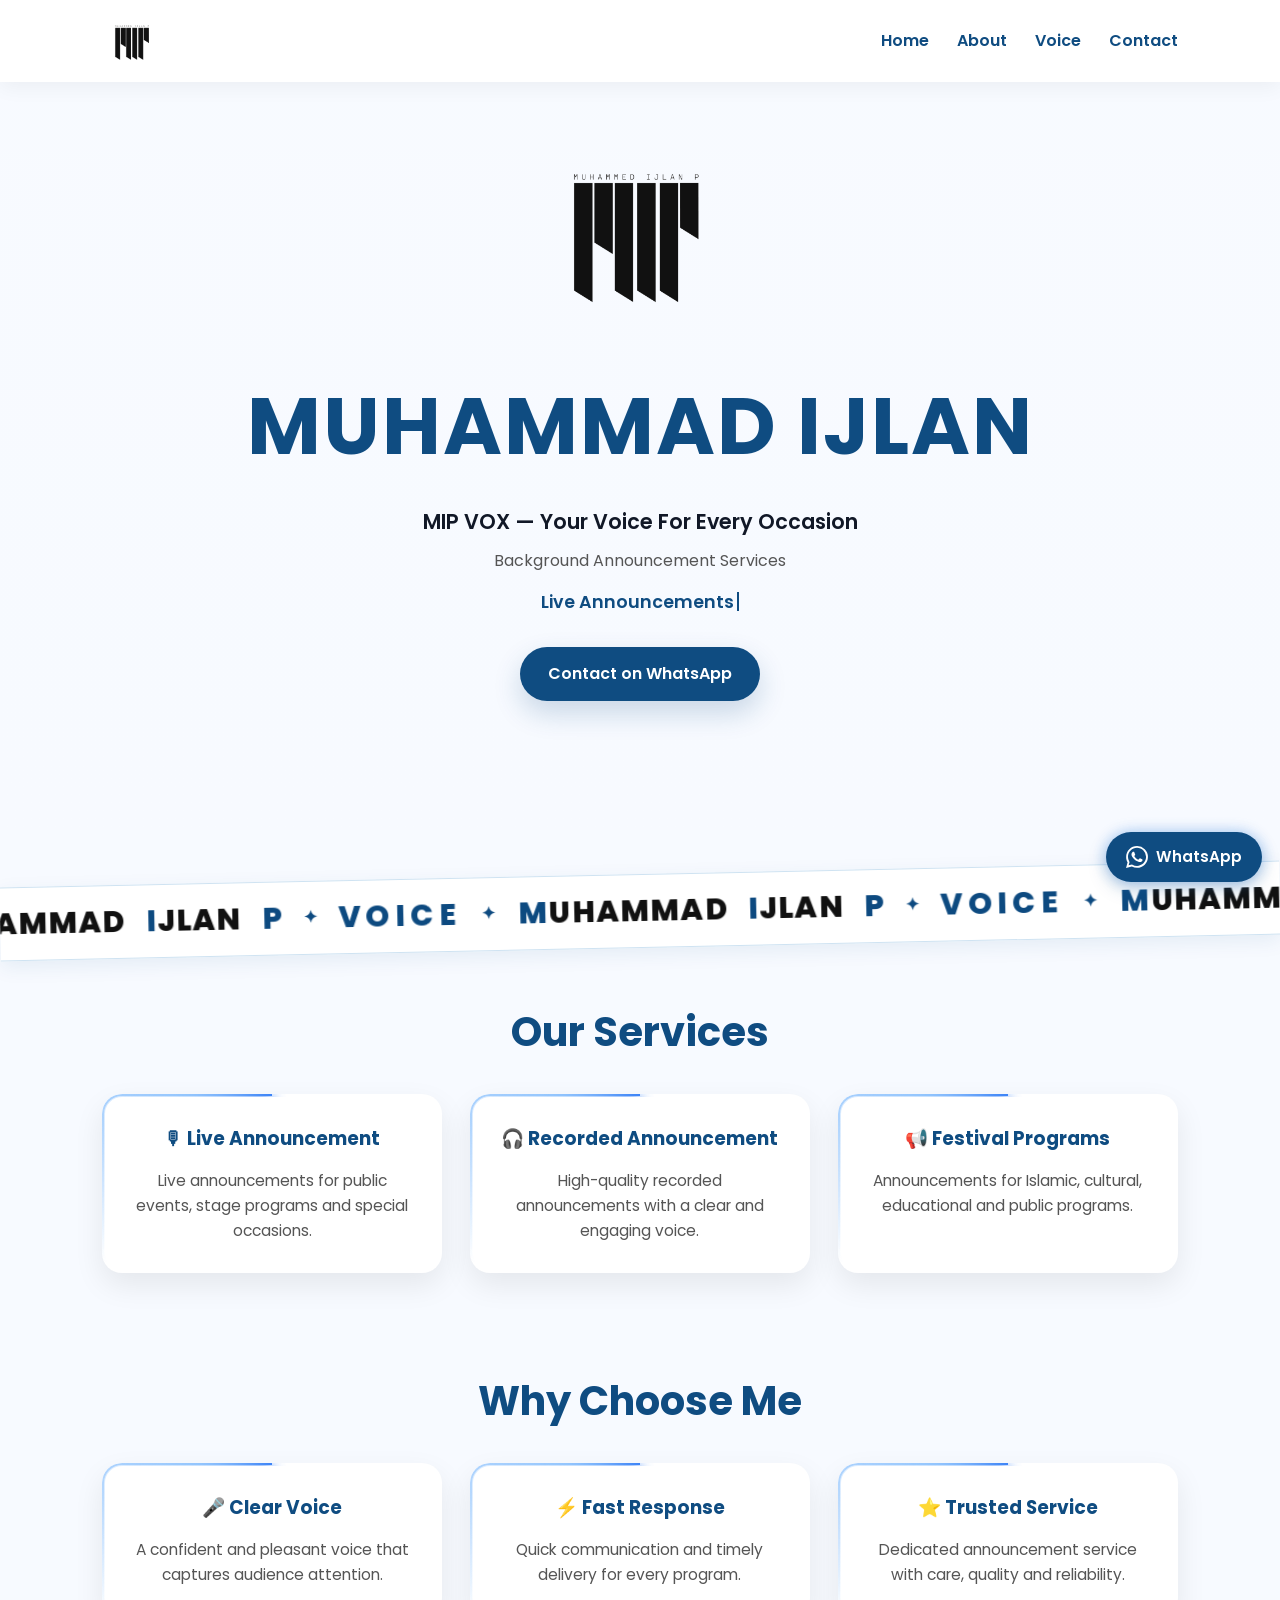
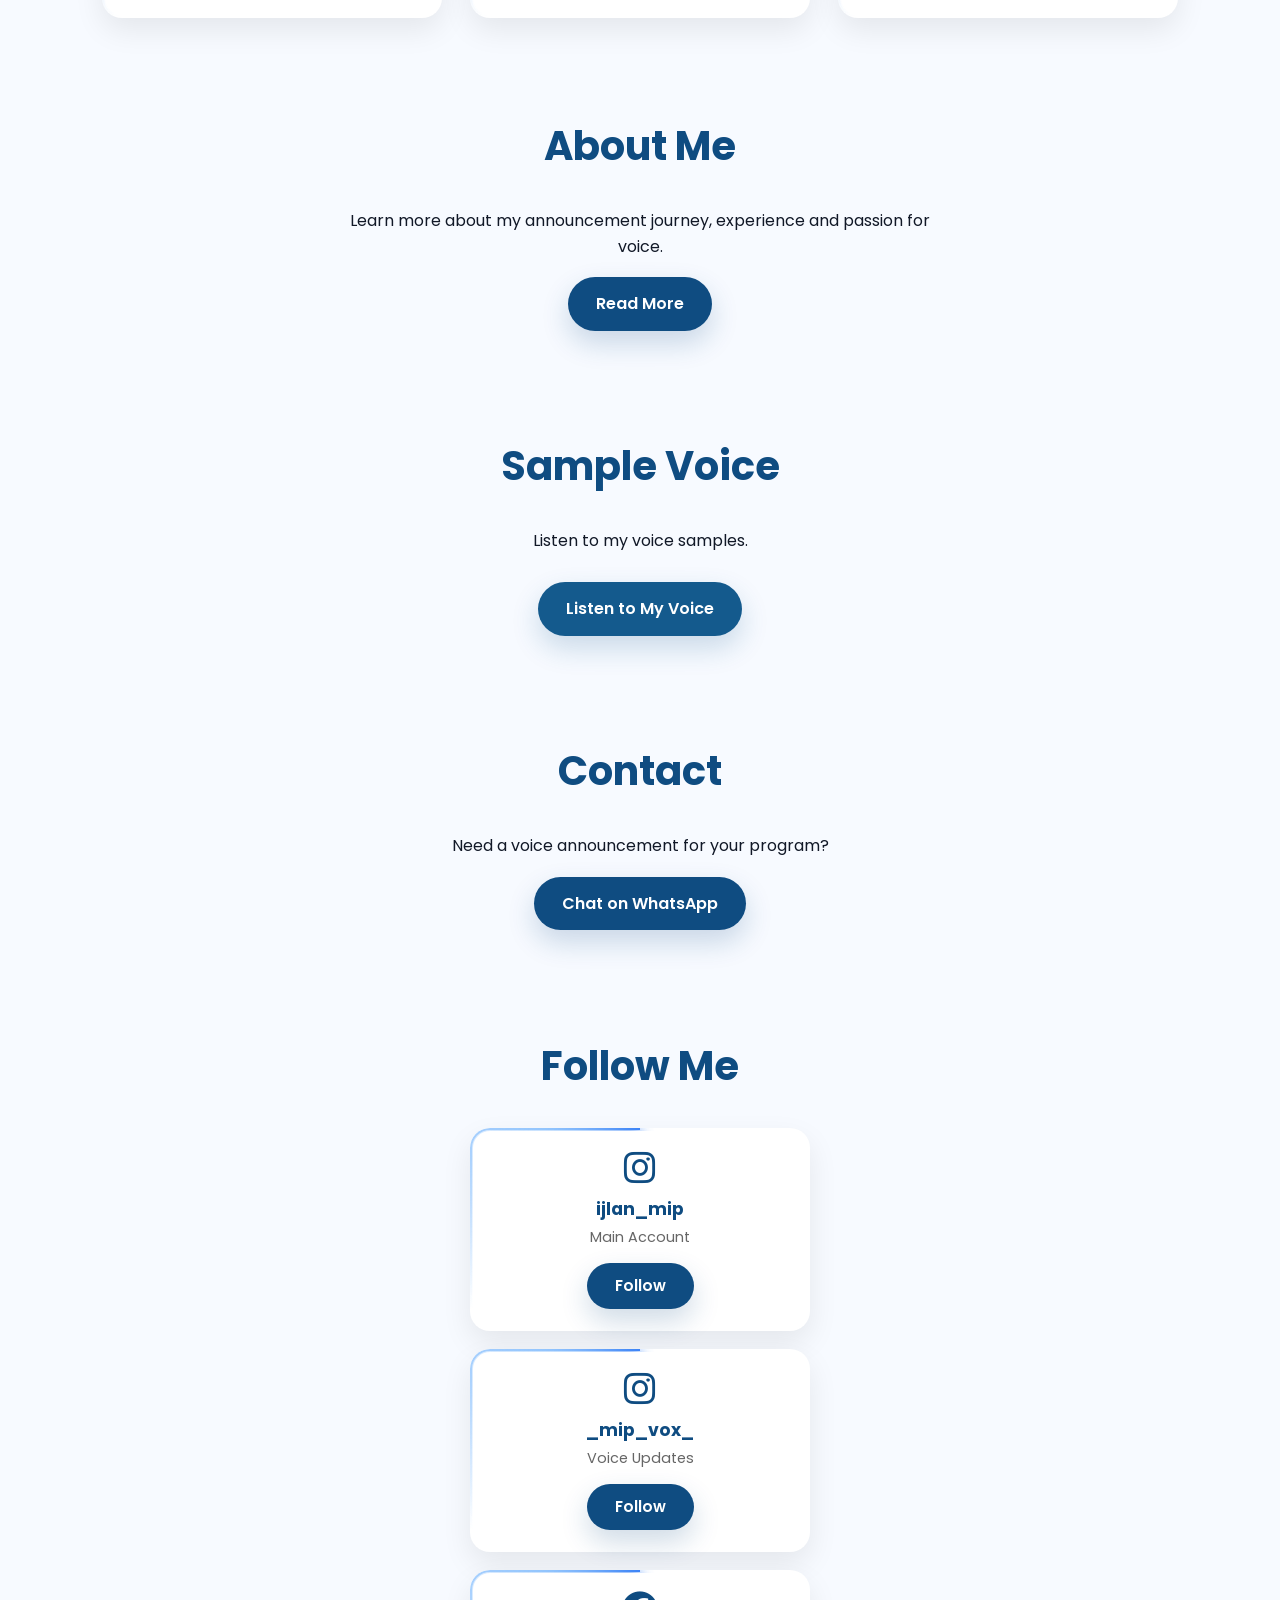
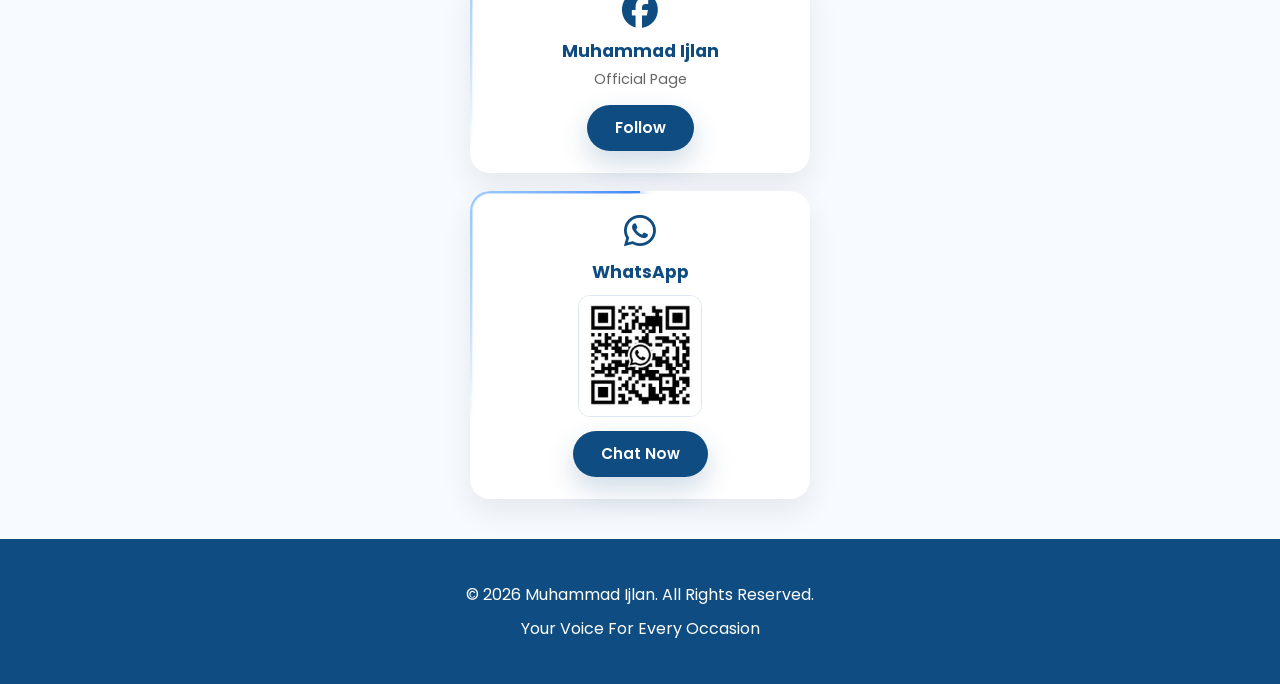
<file: index.html>
<!DOCTYPE html>
<html lang="en">

<head>

    <meta charset="UTF-8">
    <meta name="viewport" content="width=device-width, initial-scale=1.0">

    <title>MIP VOX | Voice Announcement Services by Muhammad Ijlan</title>

    <meta name="description"
    content="MIP VOX by Muhammad Ijlan offers professional live, recorded and festival voice announcement services for events, programs and special occasions.">
<meta name="robots" content="index, follow">

<link rel="canonical" href="https://mip-vox.netlify.app/">

    <meta name="keywords"
        content="Muhammad Ijlan, Voice Announcement, Live Announcement, Festival Announcement">

    <meta name="author" content="Muhammad Ijlan">
<meta name="application-name" content="MIP VOX">

    <!-- Open Graph -->

    <meta property="og:title" content="Muhammad Ijlan | Voice Announcement">

    <meta property="og:description"
        content="Background Announcement Services">

    <meta property="og:image" content="assets/logo.png">

    <meta property="og:type" content="website">

    <!-- Theme -->

    <meta name="theme-color" content="#0F4C81">

    <!-- CSS -->

    <link rel="stylesheet" href="style.css">

    <!-- Manifest -->

    <link rel="manifest" href="manifest.json">
    <link rel="apple-touch-icon" href="assets/logo-192.png">

    <!-- Favicon -->

    <link rel="icon" type="image/png" href="assets/logo.png">

    <!-- Google Fonts -->

    <link rel="preconnect" href="https://fonts.googleapis.com">

    <link rel="preconnect" href="https://fonts.gstatic.com" crossorigin>

    <link href="https://fonts.googleapis.com/css2?family=Poppins:wght@300;400;500;600;700&display=swap"
        rel="stylesheet">

    <!-- Font Awesome -->

    <link rel="stylesheet"
        href="https://cdnjs.cloudflare.com/ajax/libs/font-awesome/6.7.2/css/all.min.css">

    <!-- Google Analytics -->

    <script async
        src="https://www.googletagmanager.com/gtag/js?id=G-ZD4SECHHGR"></script>

    <script>
        window.dataLayer = window.dataLayer || [];
        function gtag() {
            dataLayer.push(arguments);
        }
        gtag('js', new Date());
        gtag('config', 'G-ZD4SECHHGR');
    </script>

</head>

<body>

    <div id="progress" aria-hidden="true"></div>

    <!-- PRELOADER -->

    <div id="preloader">
        <img src="assets/logo.png" alt="Muhammad Ijlan Logo">
    </div>

    <!-- INSTALL BUTTON -->

    <button id="installBtn" style="display:none;">
        📲 Install App
    </button>

    <!-- NAVBAR -->

    <nav class="navbar">

    <div class="logo">
        <a href="index.html">
            <img src="assets/logo.png" alt="Muhammad Ijlan Logo">
        </a>
    </div>

    <div class="menu-btn" id="menuBtn">
        ☰
    </div>

    <ul class="nav-links" id="navLinks">
        <li><a href="index.html">Home</a></li>
        <li><a href="about.html">About</a></li>
        <li><a href="voice.html">Voice</a></li>
        <li><a href="#contact">Contact</a></li>
    </ul>

</nav>

    <!-- HERO -->

    <header class="hero">

        <div class="sound-wave">
  <div class="wave-track">
    <span></span><span></span><span></span><span></span><span></span>
    <span></span><span></span><span></span><span></span><span></span>
    <span></span><span></span><span></span><span></span><span></span>
    <span></span><span></span><span></span><span></span><span></span>
    <span></span><span></span><span></span><span></span><span></span>
    <span></span><span></span><span></span><span></span><span></span>
    <span></span><span></span><span></span><span></span><span></span>
    <span></span><span></span><span></span><span></span><span></span>
  </div>
</div>

        <div class="overlay"></div>

        <div class="hero-content">

            <img src="assets/logo.png"
                class="hero-logo"
                alt="Muhammad Ijlan Logo">

            <h1>MUHAMMAD IJLAN</h1>

            <p class="tagline">
    MIP VOX — Your Voice For Every Occasion
</p>

            <p class="subtitle">
                Background Announcement Services
            </p>

            <p class="typed-line" aria-label="Live Announcements, Recorded Announcements, Festival Programs"><span id="typed"></span><span class="caret"></span></p>

            <a href="https://wa.me/919061909294?text=Hello%20Muhammad%20Ijlan,%20I%20would%20like%20to%20know%20more%20about%20your%20voice%20announcement%20service."
                class="whatsapp-btn glow">
                Contact on WhatsApp
            </a>

        </div>

    </header>

<!-- MIP VOX moving identity ribbon -->
<div class="ribbon" aria-label="Muhammad Ijlan P Voice">
  <div class="ribbon-track" id="track">
    <div class="ribbon-item">
      <span class="w"><span class="a">M</span><span class="b">UHAMMAD</span></span>
      <span class="w"><span class="a">I</span><span class="b">JLAN</span></span>
      <span class="w"><span class="a">P</span></span>
      <i>✦</i><span class="w v">VOICE</span><i>✦</i>
    </div>
  </div>
</div>

<!-- =========================
     OUR SERVICES
========================= -->

<section class="services">

    <h2>Our Services</h2>

    <div class="cards">

        <div class="card reveal">

            <h3>🎙 Live Announcement</h3>

            <p>
                Live announcements for public events, stage programs and special occasions.
            </p>

        </div>

        <div class="card reveal">

            <h3>🎧 Recorded Announcement</h3>

            <p>
                High-quality recorded announcements with a clear and engaging voice.
            </p>

        </div>

        <div class="card reveal">

            <h3>📢 Festival Programs</h3>

            <p>
                Announcements for Islamic, cultural, educational and public programs.
            </p>

        </div>

    </div>

</section>

<!-- =========================
     WHY CHOOSE ME
========================= -->

<section class="why-choose">

    <h2>Why Choose Me</h2>

    <div class="cards">

        <div class="card reveal">

            <h3>🎤 Clear Voice</h3>

            <p>
                A confident and pleasant voice that captures audience attention.
            </p>

        </div>

        <div class="card reveal">

            <h3>⚡ Fast Response</h3>

            <p>
                Quick communication and timely delivery for every program.
            </p>

        </div>

        <div class="card reveal">

            <h3>⭐ Trusted Service</h3>

            <p>
                Dedicated announcement service with care, quality and reliability.
            </p>

        </div>

    </div>

</section>

<!-- =========================
     ABOUT
========================= -->

<section class="about center">

    <h2>About Me</h2>

    <p>
        Learn more about my announcement journey, experience and passion for voice.
    </p>

    <a href="about.html" class="about-btn glow">
        Read More
    </a>

</section>
<!-- =========================
     SAMPLE VOICE
========================= -->

<section class="sample-voice">

    <h2>Sample Voice</h2>

    <p>
        Listen to my voice samples.
    </p>

    <a href="voice.html" class="sample-voice-btn glow">
         Listen to My Voice
    </a>

</section>

<!-- =========================
     CONTACT
========================= -->

<section class="contact" id="contact">

    <h2>Contact</h2>

    <p>
        Need a voice announcement for your program?
    </p>

    <a href="https://wa.me/919061909294?text=Hello%20Muhammad%20Ijlan,%20I%20would%20like%20to%20know%20more%20about%20your%20voice%20announcement%20service."
        class="whatsapp-btn glow">

        Chat on WhatsApp

    </a>

</section>
<!-- =========================
     FOLLOW ME
========================= -->

<section class="social">

    <h2>Follow Me</h2>

    <div class="social-grid">

        <!-- Instagram -->

        <div class="social-card reveal">

            <i class="fab fa-instagram social-icon"></i>

            <h3>ijlan_mip</h3>

            <p>Main Account</p>

            <a href="https://www.instagram.com/ijlan_mip?igsh=MTd6b3BtejBxNWo3dQ=="
                target="_blank"
                class="social-btn glow">

                Follow

            </a>

        </div>

        <!-- Voice Instagram -->

        <div class="social-card reveal">

            <i class="fab fa-instagram social-icon"></i>

            <h3>_mip_vox_</h3>

            <p>Voice Updates</p>

            <a href="https://www.instagram.com/_mip_vox_?igsh=MWlkc2pxcWkyY2Zhcw=="
                target="_blank"
                class="social-btn glow">

                Follow

            </a>

        </div>

        <!-- Facebook -->

        <div class="social-card reveal">

            <i class="fab fa-facebook social-icon"></i>

            <h3>Muhammad Ijlan</h3>

            <p>Official Page</p>

            <a href="https://www.facebook.com/share/1GCZqGBgD7/"
                target="_blank"
                class="social-btn glow">

                Follow

            </a>

        </div>

        <!-- WhatsApp -->

        <div class="social-card reveal">

            <i class="fab fa-whatsapp social-icon"></i>

            <h3>WhatsApp</h3>

            <img src="assets/whatsapp-qr.png"
                alt="WhatsApp QR"
                class="qr-image">

            <a href="https://wa.me/917907815894"
                target="_blank"
                class="social-btn glow">

                Chat Now

            </a>

        </div>

    </div>

</section>

<!-- =========================
     FOOTER
========================= -->

<footer class="footer">

    <p>
        © 2026 Muhammad Ijlan. All Rights Reserved.
    </p>

    <p>
        Your Voice For Every Occasion
    </p>

</footer>

<a class="wa-float" href="https://wa.me/919061909294?text=Hello%20Muhammad%20Ijlan,%20I%20would%20like%20to%20know%20more%20about%20your%20voice%20announcement%20service." target="_blank" rel="noopener" aria-label="Chat on WhatsApp"><svg viewBox="0 0 24 24" width="22" height="22" fill="currentColor" aria-hidden="true"><path d="M17.472 14.382c-.297-.149-1.758-.867-2.03-.967-.273-.099-.471-.148-.67.15-.197.297-.767.966-.94 1.164-.173.199-.347.223-.644.075-.3-.15-1.263-.465-2.403-1.485-.888-.795-1.484-1.77-1.66-2.07-.174-.3-.019-.465.13-.615.136-.135.301-.345.451-.52.146-.181.194-.301.297-.496.1-.21.049-.375-.025-.524-.075-.15-.672-1.62-.922-2.206-.24-.584-.487-.51-.672-.51-.172-.015-.371-.015-.571-.015-.2 0-.523.074-.797.359-.273.3-1.045 1.02-1.045 2.475s1.07 2.865 1.219 3.075c.149.18 2.095 3.195 5.076 4.483.709.3 1.263.489 1.694.626.712.226 1.36.194 1.872.118.571-.085 1.758-.719 2.006-1.413.248-.694.248-1.289.173-1.413-.074-.124-.272-.198-.57-.347m-5.421 7.403h-.004a9.87 9.87 0 01-5.031-1.378l-.361-.214-3.741.982.998-3.648-.235-.374a9.86 9.86 0 01-1.51-5.26c.001-5.45 4.436-9.884 9.888-9.884 2.64 0 5.122 1.03 6.988 2.898a9.825 9.825 0 012.893 6.994c-.003 5.45-4.437 9.884-9.885 9.884m8.413-18.297A11.815 11.815 0 0012.05 0C5.495 0 .16 5.335.157 11.892c0 2.096.547 4.142 1.588 5.945L.057 24l6.305-1.654a11.882 11.882 0 005.683 1.448h.005c6.554 0 11.89-5.335 11.893-11.893a11.821 11.821 0 00-3.48-8.413Z"/></svg><span>WhatsApp</span></a>
<script src="script.js"></script>

</body>

</html>
</file>
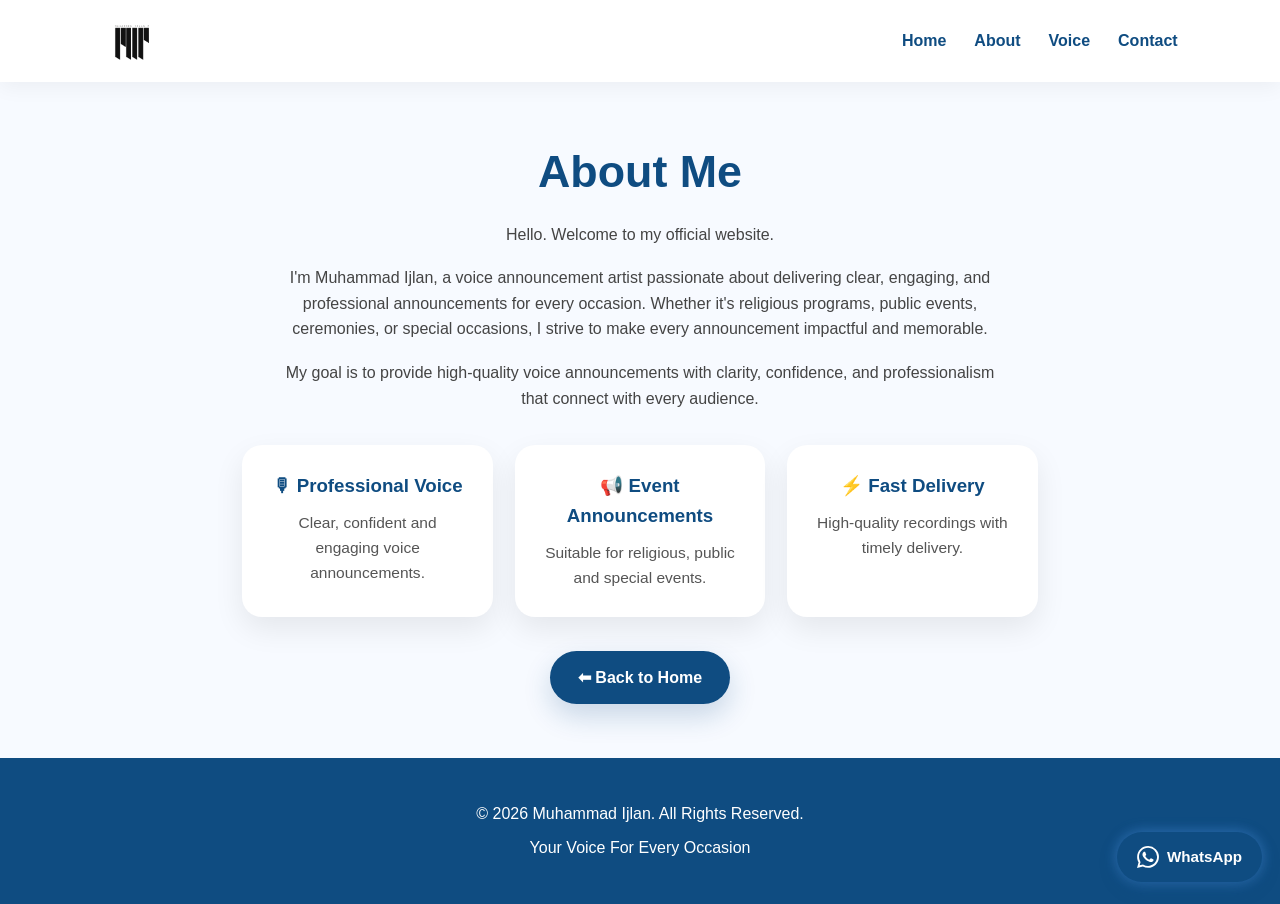
<file: about.html>
<!DOCTYPE html>
<html lang="en">
<head>
<meta charset="UTF-8">
<meta name="viewport" content="width=device-width, initial-scale=1.0">
<title>About | Muhammad Ijlan</title>

<link rel="stylesheet" href="style.css">
<link rel="manifest" href="manifest.json">
<meta name="theme-color" content="#0F4C81">
<!-- Google Analytics -->
<script async src="https://www.googletagmanager.com/gtag/js?id=G-ZD4SECHHGR"></script>
<script>
window.dataLayer = window.dataLayer || [];
function gtag(){dataLayer.push(arguments);}
gtag('js', new Date());

gtag('config', 'G-ZD4SECHHGR');
</script>
<link rel="icon" type="image/png" href="assets/logo.png">
</head>

<body class="inner">
<div id="progress" aria-hidden="true"></div>
<nav class="navbar">


<div class="logo">
  <a href="index.html">
    <img src="assets/logo.png" alt="Muhammad Ijlan Logo">
  </a>
</div>

    <div class="menu-btn" id="menuBtn">☰</div>

<ul class="nav-links" id="navLinks">
        <li><a href="index.html">Home</a></li>
        <li><a href="about.html">About</a></li>
        
<li><a href="voice.html">Voice</a></li>
        <li><a href="index.html#contact">Contact</a></li>
    </ul>

</nav>
<section class="about">

<h1>About Me</h1>

<p>
Hello.
Welcome to my official website.
</p>

<p>
I'm Muhammad Ijlan, a voice announcement artist passionate about delivering clear, engaging, and professional announcements for every occasion. Whether it's religious programs, public events, ceremonies, or special occasions, I strive to make every announcement impactful and memorable.
</p>

<p>
My goal is to provide high-quality voice announcements with clarity, confidence, and professionalism that connect with every audience.
</p>
<div class="skills">

    <div class="skill-card">
        <h3>🎙 Professional Voice</h3>
        <p>Clear, confident and engaging voice announcements.</p>
    </div>

    <div class="skill-card">
        <h3>📢 Event Announcements</h3>
        <p>Suitable for religious, public and special events.</p>
    </div>

    <div class="skill-card">
        <h3>⚡ Fast Delivery</h3>
        <p>High-quality recordings with timely delivery.</p>
    </div>

</div>

<div class="back-wrap"><a href="index.html" class="about-btn">⬅ Back to Home</a></div>

</section>
<footer class="footer">
<p>© 2026 Muhammad Ijlan. All Rights Reserved.</p>
<p>Your Voice For Every Occasion</p>
</footer>
<a class="wa-float" href="https://wa.me/919061909294?text=Hello%20Muhammad%20Ijlan,%20I%20would%20like%20to%20know%20more%20about%20your%20voice%20announcement%20service." target="_blank" rel="noopener" aria-label="Chat on WhatsApp"><svg viewBox="0 0 24 24" width="22" height="22" fill="currentColor" aria-hidden="true"><path d="M17.472 14.382c-.297-.149-1.758-.867-2.03-.967-.273-.099-.471-.148-.67.15-.197.297-.767.966-.94 1.164-.173.199-.347.223-.644.075-.3-.15-1.263-.465-2.403-1.485-.888-.795-1.484-1.77-1.66-2.07-.174-.3-.019-.465.13-.615.136-.135.301-.345.451-.52.146-.181.194-.301.297-.496.1-.21.049-.375-.025-.524-.075-.15-.672-1.62-.922-2.206-.24-.584-.487-.51-.672-.51-.172-.015-.371-.015-.571-.015-.2 0-.523.074-.797.359-.273.3-1.045 1.02-1.045 2.475s1.07 2.865 1.219 3.075c.149.18 2.095 3.195 5.076 4.483.709.3 1.263.489 1.694.626.712.226 1.36.194 1.872.118.571-.085 1.758-.719 2.006-1.413.248-.694.248-1.289.173-1.413-.074-.124-.272-.198-.57-.347m-5.421 7.403h-.004a9.87 9.87 0 01-5.031-1.378l-.361-.214-3.741.982.998-3.648-.235-.374a9.86 9.86 0 01-1.51-5.26c.001-5.45 4.436-9.884 9.888-9.884 2.64 0 5.122 1.03 6.988 2.898a9.825 9.825 0 012.893 6.994c-.003 5.45-4.437 9.884-9.885 9.884m8.413-18.297A11.815 11.815 0 0012.05 0C5.495 0 .16 5.335.157 11.892c0 2.096.547 4.142 1.588 5.945L.057 24l6.305-1.654a11.882 11.882 0 005.683 1.448h.005c6.554 0 11.89-5.335 11.893-11.893a11.821 11.821 0 00-3.48-8.413Z"/></svg><span>WhatsApp</span></a>
<script src="script.js"></script>
</body>
</html>
</file>
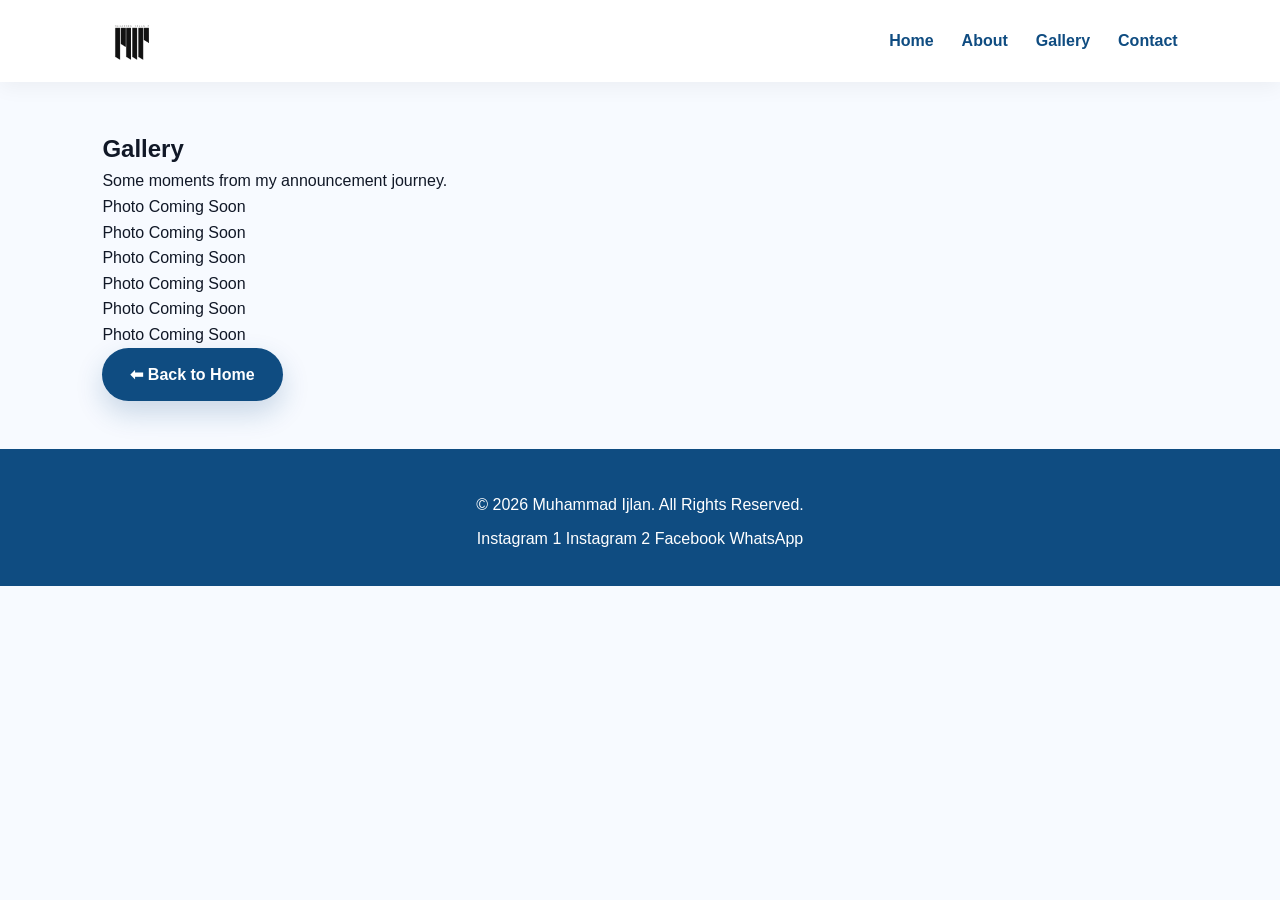
<file: gallery.html>
<!DOCTYPE html>
<html lang="en">
<head>
<meta charset="UTF-8">
<meta name="viewport" content="width=device-width, initial-scale=1.0">

<title>Gallery | Muhammad Ijlan</title>

<link rel="stylesheet" href="style.css">
<!-- Google Analytics -->
<script async src="https://www.googletagmanager.com/gtag/js?id=G-ZD4SECHHGR"></script>
<script>
window.dataLayer = window.dataLayer || [];
function gtag(){dataLayer.push(arguments);}
gtag('js', new Date());

gtag('config', 'G-ZD4SECHHGR');
</script>
<link rel="icon" type="image/png" href="assets/logo.png">
</head>

<body>

<nav class="navbar">

<div class="logo">
  <a href="index.html">
    <img src="assets/logo.png" alt="MIP Logo">
  </a>
</div>

<ul class="nav-links">
<li><a href="index.html">Home</a></li>
<li><a href="about.html">About</a></li>
<li><a href="gallery.html">Gallery</a></li>
<li><a href="index.html#contact">Contact</a></li>
</ul>

</nav>

<section class="gallery">

<h1>Gallery</h1>

<p>
Some moments from my announcement journey.
</p>

<div class="gallery-grid">

<div class="gallery-item">
Photo Coming Soon
</div>

<div class="gallery-item">
Photo Coming Soon
</div>

<div class="gallery-item">
Photo Coming Soon
</div>

<div class="gallery-item">
Photo Coming Soon
</div>

<div class="gallery-item">
Photo Coming Soon
</div>

<div class="gallery-item">
Photo Coming Soon
</div>

</div>

<a href="index.html" class="about-btn">
⬅ Back to Home
</a>

</section>
<footer class="footer">

<p>© 2026 Muhammad Ijlan. All Rights Reserved.</p>

<div class="footer-links">

<a href="https://www.instagram.com/ijlan_mip?igsh=MTd6b3BtejBxNWo3dQ==" target="_blank">Instagram 1</a>

<a href="https://www.instagram.com/ibnusideeq?igsh=MWlkc2pxcWkyY2Zhcw==" target="_blank">Instagram 2</a>

<a href="https://www.facebook.com/share/1GCZqGBgD7/" target="_blank">Facebook</a>

<a href="https://wa.me/919061909294" target="_blank">WhatsApp</a>

</div>

</footer>
</body>
</html>
</file>
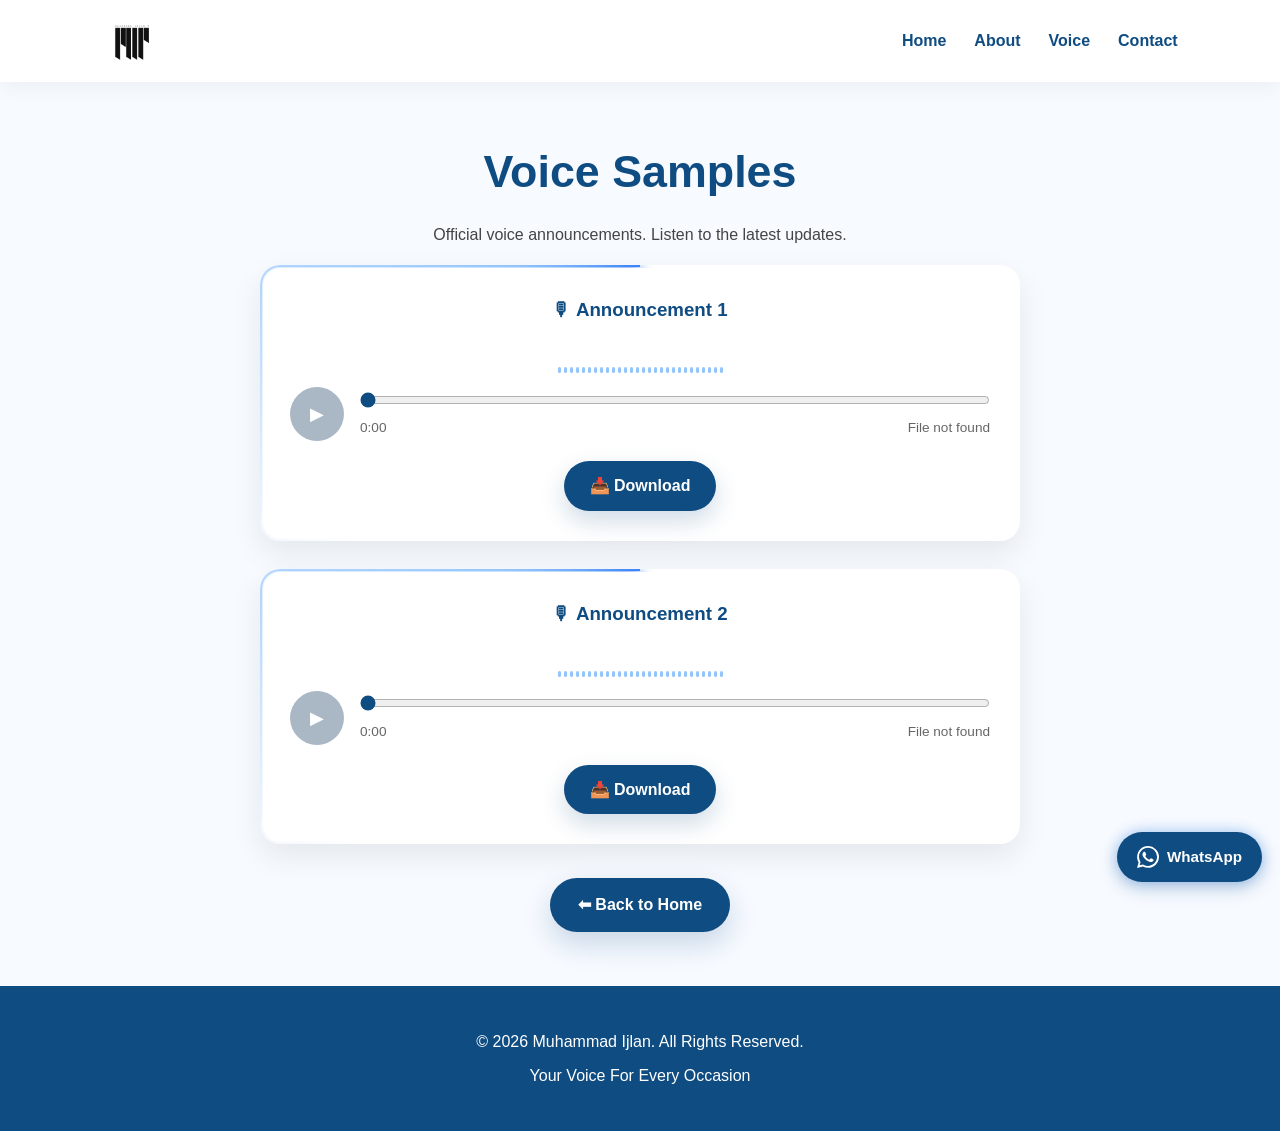
<file: voice.html>
<!DOCTYPE html>
<html lang="en">
<head>
<meta charset="UTF-8">
<meta name="viewport" content="width=device-width, initial-scale=1.0">
<title>Voice Samples | MIP VOX – Muhammad Ijlan</title>
<meta name="theme-color" content="#0F4C81">
<link rel="stylesheet" href="style.css">
<link rel="manifest" href="manifest.json">
<link rel="icon" type="image/png" href="assets/logo.png">

<!-- Google Analytics -->
<script async src="https://www.googletagmanager.com/gtag/js?id=G-ZD4SECHHGR"></script>
<script>
window.dataLayer = window.dataLayer || [];
function gtag(){dataLayer.push(arguments);}
gtag('js', new Date());
gtag('config', 'G-ZD4SECHHGR');
</script>
</head>

<body class="inner">

<div id="progress" aria-hidden="true"></div>

<nav class="navbar">
  <div class="logo">
    <a href="index.html"><img src="assets/logo.png" alt="MIP Logo"></a>
  </div>
  <div class="menu-btn" id="menuBtn">☰</div>
  <ul class="nav-links" id="navLinks">
    <li><a href="index.html">Home</a></li>
    <li><a href="about.html">About</a></li>
    <li><a href="voice.html">Voice</a></li>
    <li><a href="index.html#contact">Contact</a></li>
  </ul>
</nav>

<section class="voice-page">

  <h1>Voice Samples</h1>
  <p>Official voice announcements. Listen to the latest updates.</p>

  <!-- കാർഡുകൾ താഴത്തെ ലിസ്റ്റിൽ നിന്ന് തനിയെ ഉണ്ടാകുന്നു -->
  <div class="cards audio-cards" id="audioList"></div>

  <div class="back-wrap"><a href="index.html" class="about-btn">⬅ Back to Home</a></div>

</section>

<footer class="footer">
  <p>© 2026 Muhammad Ijlan. All Rights Reserved.</p>
  <p>Your Voice For Every Occasion</p>
</footer>

<script>
/* ==========================================================
   പുതിയ ഓഡിയോ ചേർക്കാൻ:
   1) ഫയൽ GitHub-ലെ assets ഫോൾഡറിൽ അപ്‌ലോഡ് ചെയ്യുക
   2) താഴെ ലിസ്റ്റിൽ ഒരു വരി കൂടി ചേർക്കുക (ഫയലിന്റെ പേര് കൃത്യമായിരിക്കണം)
   ഉദാ:  { title: "Announcement 3", file: "assets/background-announcement-3.m4a" },
   ========================================================== */
var ANNOUNCEMENTS = [
  { title: "Announcement 1", file: "assets/background-announcement-1.m4a" },
  { title: "Announcement 2", file: "assets/background-announcement-2.m4a" }
];

(function () {
  var list = document.getElementById('audioList');
  var players = [];
  function fmt(s) {
    if (!isFinite(s)) return '0:00';
    s = Math.floor(s);
    return Math.floor(s / 60) + ':' + String(s % 60).padStart(2, '0');
  }

  ANNOUNCEMENTS.forEach(function (item) {
    var card = document.createElement('div');
    card.className = 'card audio-card reveal';
    card.innerHTML =
      '<h3>🎙 ' + item.title + '</h3>' +
      '<div class="wave" aria-hidden="true"></div>' +
      '<div class="player">' +
        '<button class="play-btn" type="button" aria-label="Play">▶</button>' +
        '<div class="player-main">' +
          '<input class="seek" type="range" min="0" max="100" value="0" step="0.1" aria-label="Seek">' +
          '<div class="times"><span class="cur">0:00</span><span class="dur">--:--</span></div>' +
        '</div>' +
      '</div>' +
      '<a class="download-btn" href="' + item.file + '" download="' +
        item.title.replace(/\s+/g, '-') + '.' + item.file.split('.').pop() + '">📥 Download</a>';
    list.appendChild(card);

    var wave = card.querySelector('.wave');
    for (var k = 0; k < 28; k++) {            // ശബ്ദതരംഗ ബാറുകൾ (പ്ലേ ചെയ്യുമ്പോൾ മാത്രം ഉയർന്നു താഴും)
      var bar = document.createElement('span');
      bar.style.setProperty('--h', (10 + Math.round(Math.random() * 20)) + 'px');
      bar.style.animationDelay = (-Math.random()).toFixed(2) + 's';
      wave.appendChild(bar);
    }

    var audio = new Audio();
    audio.preload = 'metadata';
    audio.src = item.file;
    players.push(audio);

    var btn = card.querySelector('.play-btn'),
        seek = card.querySelector('.seek'),
        cur = card.querySelector('.cur'),
        dur = card.querySelector('.dur');

    audio.addEventListener('loadedmetadata', function () { dur.textContent = fmt(audio.duration); });
    audio.addEventListener('timeupdate', function () {
      cur.textContent = fmt(audio.currentTime);
      if (audio.duration) seek.value = (audio.currentTime / audio.duration) * 100;
    });
    audio.addEventListener('play', function () { btn.textContent = '⏸'; card.classList.add('playing'); });
    audio.addEventListener('pause', function () { btn.textContent = '▶'; card.classList.remove('playing'); });
    audio.addEventListener('ended', function () { audio.currentTime = 0; seek.value = 0; });
    audio.addEventListener('error', function () { dur.textContent = 'File not found'; btn.disabled = true; });

    btn.addEventListener('click', function () {
      if (audio.paused) {
        players.forEach(function (p) { if (p !== audio) p.pause(); });   // ഒരു സമയം ഒരെണ്ണം മാത്രം
        audio.play();
      } else {
        audio.pause();
      }
    });
    seek.addEventListener('input', function () {
      if (audio.duration) audio.currentTime = (seek.value / 100) * audio.duration;
    });
  });
})();
</script>
<a class="wa-float" href="https://wa.me/919061909294?text=Hello%20Muhammad%20Ijlan,%20I%20would%20like%20to%20know%20more%20about%20your%20voice%20announcement%20service." target="_blank" rel="noopener" aria-label="Chat on WhatsApp"><svg viewBox="0 0 24 24" width="22" height="22" fill="currentColor" aria-hidden="true"><path d="M17.472 14.382c-.297-.149-1.758-.867-2.03-.967-.273-.099-.471-.148-.67.15-.197.297-.767.966-.94 1.164-.173.199-.347.223-.644.075-.3-.15-1.263-.465-2.403-1.485-.888-.795-1.484-1.77-1.66-2.07-.174-.3-.019-.465.13-.615.136-.135.301-.345.451-.52.146-.181.194-.301.297-.496.1-.21.049-.375-.025-.524-.075-.15-.672-1.62-.922-2.206-.24-.584-.487-.51-.672-.51-.172-.015-.371-.015-.571-.015-.2 0-.523.074-.797.359-.273.3-1.045 1.02-1.045 2.475s1.07 2.865 1.219 3.075c.149.18 2.095 3.195 5.076 4.483.709.3 1.263.489 1.694.626.712.226 1.36.194 1.872.118.571-.085 1.758-.719 2.006-1.413.248-.694.248-1.289.173-1.413-.074-.124-.272-.198-.57-.347m-5.421 7.403h-.004a9.87 9.87 0 01-5.031-1.378l-.361-.214-3.741.982.998-3.648-.235-.374a9.86 9.86 0 01-1.51-5.26c.001-5.45 4.436-9.884 9.888-9.884 2.64 0 5.122 1.03 6.988 2.898a9.825 9.825 0 012.893 6.994c-.003 5.45-4.437 9.884-9.885 9.884m8.413-18.297A11.815 11.815 0 0012.05 0C5.495 0 .16 5.335.157 11.892c0 2.096.547 4.142 1.588 5.945L.057 24l6.305-1.654a11.882 11.882 0 005.683 1.448h.005c6.554 0 11.89-5.335 11.893-11.893a11.821 11.821 0 00-3.48-8.413Z"/></svg><span>WhatsApp</span></a>
<script src="script.js"></script>
</body>
</html>
</file>
<file: style.css>
/* =========================================
   MUHAMMAD IJLAN
   FINAL LAUNCH READY STYLE.CSS
   PART 1
========================================= */

/* RESET */

*{
    margin:0;
    padding:0;
    box-sizing:border-box;
}

html{
    scroll-behavior:smooth;
}

body{
    font-family:'Poppins',sans-serif;
    background:#F7FAFF;
    color:#111827;
    overflow-x:hidden;
    line-height:1.6;
}

/* LINKS */

a{
    text-decoration:none;
    color:inherit;
}

img{
    max-width:100%;
    display:block;
}

/* PRELOADER */

#preloader{

    position:fixed;

    inset:0;

    background:#F7FAFF;

    display:flex;

    justify-content:center;

    align-items:center;

    z-index:9999;

    transition:.6s;

}

#preloader img{

    width:120px;

    animation:logoPulse 1.4s ease infinite;

}

@keyframes logoPulse{

    0%{
        transform:scale(.92);
        opacity:.8;
    }

    50%{
        transform:scale(1);
        opacity:1;
    }

    100%{
        transform:scale(.92);
        opacity:.8;
    }

}

/* INSTALL BUTTON */

#installBtn{

    position:fixed;

    right:20px;

    bottom:20px;

    z-index:900;

    background:#0F4C81;

    color:#fff;

    border:none;

    padding:14px 22px;

    border-radius:50px;

    cursor:pointer;

    font-weight:600;

    box-shadow:0 12px 30px rgba(15,76,129,.25);

    transition:.35s;

}

#installBtn:hover{

    transform:translateY(-3px);

}

/* NAVBAR */

.navbar{

    position:sticky;

    top:0;

    z-index:999;

    background:#ffffffee;

    backdrop-filter:blur(14px);

    display:flex;

    justify-content:space-between;

    align-items:center;

    padding:8px 8%;

    box-shadow:0 5px 20px rgba(0,0,0,.05);

}

.logo img{

    width:55px;

}

.nav-links{

    display:flex;

    gap:28px;

    list-style:none;

}

.nav-links a{

    font-weight:600;

    color:#0F4C81;

    transition:.3s;

}

.nav-links a:hover{

    color:#2563EB;

}

/* HERO */

.hero{

    position:relative;

    overflow:hidden;

    min-height:92vh;

    display:flex;

    justify-content:center;

    align-items:center;

    text-align:center;

    padding:40px 20px 80px;

    background:#F7FAFF;

}

.overlay{

    position:absolute;

    inset:0;

    background:linear-gradient(to bottom,
    rgba(255,255,255,.05),
    rgba(247,250,255,.6));

}

.hero-content{

    position:relative;
    z-index:5;
    max-width:900px;

    display:flex;
    flex-direction:column;
    align-items:center;

    margin-top:-80px;

    animation:heroFade 1s ease;

}

@keyframes heroFade{

    from{

        opacity:0;

        transform:translateY(35px);

    }

    to{

        opacity:1;

        transform:none;

    }

}

/* HERO LOGO */

.hero-logo{

    width:190px;

    margin:0 auto 15px;

}
/* HERO TITLE */

.hero h1{

    position:relative;

    display:inline-block;

    font-size:clamp(2.8rem,7vw,5rem);

    color:#0F4C81;

    font-weight:700;

    letter-spacing:2px;

    margin-bottom:15px;

    overflow:hidden;

}

/* Shine Animation */

.hero h1::after{

    content:"";

    position:absolute;

    top:0;

    left:-80%;

    width:50%;

    height:100%;

    background:linear-gradient(
        120deg,
        transparent,
        rgba(255,255,255,.85),
        transparent
    );

    animation:shine 4s linear infinite;

}

@keyframes shine{

    100%{

        left:140%;

    }

}

.tagline{

    font-size:1.3rem;

    font-weight:600;

    color:#111827;

    margin-bottom:10px;

}

.subtitle{

    font-size:1rem;

    color:#555;

    margin-bottom:35px;

}


/* BUTTONS */

.whatsapp-btn,
.about-btn,
.social-btn,
.contact-btn{

    display:inline-block;

    background:#0F4C81;

    color:#fff;

    padding:14px 28px;

    border-radius:50px;

    font-weight:600;

    transition:.35s;

    box-shadow:0 12px 28px rgba(15,76,129,.20);

}

.whatsapp-btn:hover,
.about-btn:hover,
.social-btn:hover,
.contact-btn:hover{

    background:#2563EB;

    transform:translateY(-4px);

}

/* COMMON SECTION */

section{

    padding:90px 8%;

}

section h2{

    text-align:center;

    color:#0F4C81;

    font-size:2.1rem;

    margin-bottom:45px;

}

/* CARDS */

.cards{

    display:grid;

    grid-template-columns:repeat(auto-fit,minmax(260px,1fr));

    gap:28px;

}

.card{

    position:relative;

    background:#fff;

    padding:30px;

    border-radius:20px;

    text-align:center;

    overflow:hidden;

    box-shadow:0 12px 30px rgba(0,0,0,.08);

}
@property --a{
    syntax:'<angle>';
    initial-value:0deg;
    inherits:false;
}
.card h3{

    color:#0F4C81;

    margin-bottom:15px;

}

.card p{

    color:#555;

    font-size:.97rem;

}
/* =========================================
   FOLLOW ME
========================================= */

.social-grid{

    display:grid;

    grid-template-columns:repeat(2,1fr);

    gap:25px;

}

.social-card{

    position:relative;

    background:#fff;

    border-radius:20px;

    padding:30px;

    text-align:center;

    overflow:hidden;

    box-shadow:0 12px 30px rgba(0,0,0,.08);

}

.social-icon{

    font-size:45px;

    color:#0F4C81;

    margin-bottom:18px;

}

.social-card h3{

    color:#0F4C81;

    margin-bottom:10px;

}

.social-card p{

    color:#666;

    margin-bottom:20px;

}

.qr-image{

    width:130px;

    margin:15px auto 20px;

}

/* CONTACT */

.contact{

    text-align:center;

}

.contact-buttons{

    display:flex;

    justify-content:center;

    gap:20px;

    flex-wrap:wrap;

    margin-top:30px;

}

/* FOOTER */

.footer{

    background:#0F4C81;

    color:#fff;

    text-align:center;

    padding:35px 20px;

}

.footer p{

    margin:8px 0;

}

/* RESPONSIVE */
@media(max-width:768px){
    .logo{
        margin-right:auto;
    }
}
@media(max-width:520px){
    .social-grid{
        grid-template-columns:1fr;
    }
}
.menu-btn{

    display:none;

    font-size:30px;

    cursor:pointer;

    color:#0F4C81;

    margin-left:auto;


}

@media(max-width:768px){

    .navbar{

    display:flex;

    justify-content:space-between;

    align-items:center;

    flex-direction:row;

}

    .menu-btn{

        display:block;

    }

    .nav-links{

        position:absolute;

        top:70px;

        left:0;

        width:100%;

        background:#fff;

        display:none;

        flex-direction:column;

        text-align:center;

        padding:20px 0;

        box-shadow:0 10px 25px rgba(0,0,0,.1);

    }

    .nav-links.active{

        display:flex;

    }

}
.sound-wave{

    position:absolute;

    left:0;

    bottom:0;

    width:100%;

    height:110px;

    overflow:hidden;

    opacity:.35;

    pointer-events:none;

}

.wave-track{

    width:100%;

    height:100%;

    display:flex;

    justify-content:space-evenly;

    align-items:flex-end;

}

.wave-track span{

    width:3px;

    background:#2563EB;

    border-radius:50px;

    animation:waveBars 1.6s ease-in-out infinite;

}

.wave-track span:nth-child(odd){

    animation-delay:.3s;

}

.wave-track span:nth-child(even){

    animation-delay:.7s;

}

@keyframes waveBars{

    0%{

        height:12px;

    }

    25%{

        height:35px;

    }

    50%{

        height:70px;

    }

    75%{

        height:35px;

    }

    100%{

        height:12px;

    }

}
.sample-voice{
    text-align:center;
}

.sample-voice-btn {
    display: inline-block;
    background: #145A8D;
    color: #fff;
    padding: 14px 28px;
    border-radius: 50px;
    font-weight: 600;
    text-decoration: none;
    margin-top: 10px;
    box-shadow: 0 12px 28px rgba(20, 90, 141, 0.20);
    transition: 0.3s;
}

.sample-voice-btn:hover {
    background: #145A8D;
    transform: translateY(-3px);
}


/* =========================================
   MIP VOX refinement: compact section rhythm
   Existing card grid, widths and card padding are intentionally preserved.
========================================= */
:root{--navy:#0d4a80;--sky:#1fa2e8}
body{overflow-x:hidden}
#progress{position:fixed;top:0;left:0;height:3px;width:100%;z-index:10001;pointer-events:none;
  background:linear-gradient(90deg,var(--navy),var(--sky));transform-origin:0 50%;transform:scaleX(0)}
.ribbon{margin:18px 0 4px;padding:12px 0;overflow:hidden;transform:rotate(-1.2deg);
  background:#fff;border-block:1px solid #cfe3f2;box-shadow:0 6px 20px rgba(13,74,128,.08)}
.ribbon-track{display:flex;width:max-content;will-change:transform}
.ribbon-item{display:flex;align-items:center;gap:20px;padding-right:22px;white-space:nowrap;
  font-size:clamp(20px,3vw,27px);font-weight:800;letter-spacing:.04em}
.ribbon-item .w{display:inline-flex}.ribbon-item .a,.ribbon-item .v{color:#0d4a80}
.ribbon-item .b{color:#111}.ribbon-item .v{letter-spacing:.18em}
.ribbon-item i{font-style:normal;color:#0d4a80;font-size:17px}
/* Reduce only the large empty vertical spaces between homepage sections. */
body > section{padding-top:48px;padding-bottom:48px}
body > section h2{margin-bottom:30px}
/* Keep the original card grid columns, widths, gaps and padding unchanged. */
.reveal{opacity:0;transform:translateY(22px);filter:blur(5px);
  transition:opacity .55s ease,transform .55s cubic-bezier(.2,.8,.2,1),filter .55s ease}
.reveal.show-card{opacity:1;transform:none;filter:none}
.glow{position:relative;overflow:hidden;isolation:isolate}
.glow::after{content:"";position:absolute;top:0;left:-65%;width:42%;height:100%;
  background:linear-gradient(100deg,transparent,rgba(255,255,255,.55),transparent);
  transform:skewX(-20deg);animation:mipShine 3.2s ease-in-out infinite;pointer-events:none}
@keyframes mipShine{0%,45%{left:-65%}85%,100%{left:140%}}
@media(max-width:768px){
  body > section{padding-top:38px;padding-bottom:38px}
  body > section h2{margin-bottom:26px}
  .ribbon{margin-top:12px;margin-bottom:0;padding:10px 0}
}
@media(prefers-reduced-motion:reduce){
  .reveal{transition:none;opacity:1;transform:none;filter:none}
  .glow::after{animation:none}
}

/* =========================================
   MIP VOX final additions
========================================= */

/* ബട്ടണിന് പുറത്ത് ഇളം നീല വെളിച്ചം മിന്നുന്നു
   (2.2s = ഒരു തവണ മിന്നാൻ എടുക്കുന്ന സമയം; കൂട്ടിയാൽ പതുക്കെയാകും) */
.glow{ animation:mipPulse 2.2s ease-in-out infinite; }
@keyframes mipPulse{
    0%,100%{ box-shadow:0 12px 28px rgba(15,76,129,.20),0 0 0 0 rgba(96,165,250,.55); }
    50%{ box-shadow:0 12px 28px rgba(15,76,129,.20),0 0 0 12px rgba(96,165,250,0),0 0 28px rgba(96,165,250,.7); }
}

/* കാർഡുകൾ: തെളിഞ്ഞു വരൽ + കറങ്ങുന്ന ഇളം നീല വര + തിളക്കം
   (8s = ഒരു കറക്കത്തിന്റെ സമയം; കൂട്ടിയാൽ കൂടുതൽ പതുക്കെ) */
.reveal{ transition:opacity .55s ease,transform .55s cubic-bezier(.2,.8,.2,1),filter .55s ease,box-shadow .3s ease; }
.card,
.social-card{ overflow:visible; }
.card::before,
.card::after,
.social-card::before,
.social-card::after{
    content:"";
    position:absolute;
    inset:0;
    padding:2px;
    border-radius:inherit;
    background:conic-gradient(from var(--a),transparent 0 68%,#93C5FD 88%,#3B82F6 100%);
    -webkit-mask:linear-gradient(#000 0 0) content-box,linear-gradient(#000 0 0);
    -webkit-mask-composite:xor;
    mask-composite:exclude;
    animation:ringSpin 8s linear infinite;
    pointer-events:none;
}
.card::after,
.social-card::after{
    padding:3px;
    filter:blur(7px);
    opacity:.8;
}
@keyframes ringSpin{ to{ --a:360deg; } }
/* കാർഡുകൾ ഒരേ സമയം ഒരേ സ്ഥാനത്ത് കറങ്ങാതിരിക്കാൻ ചെറിയ വ്യത്യാസം */
.cards > :nth-child(2)::before,.cards > :nth-child(2)::after,
.social-grid > :nth-child(2)::before,.social-grid > :nth-child(2)::after{ animation-delay:-2s; }
.cards > :nth-child(3)::before,.cards > :nth-child(3)::after,
.social-grid > :nth-child(3)::before,.social-grid > :nth-child(3)::after{ animation-delay:-4s; }
.social-grid > :nth-child(4)::before,.social-grid > :nth-child(4)::after{ animation-delay:-6s; }
.card.show-card:hover,
.social-card.show-card:hover{
    transform:translateY(-4px);
    box-shadow:0 0 30px rgba(59,130,246,.35);
}

/* Home: About ഭാഗം നടുവിൽ */
.center{ text-align:center; }
.about.center > p,
.sample-voice > p,
.contact > p{ max-width:620px; margin:0 auto 18px; }

/* QR: കറുത്ത പശ്ചാത്തലമില്ലാതെ */
.qr-image{
    width:124px;
    margin:6px auto 14px;
    border-radius:12px;
    border:1px solid #dbe7f3;
    background:#fff;
}

/* Follow Me: ഒരു നിരയിൽ ഒന്നൊന്നായി, മിതമായ വലുപ്പത്തിൽ */
.social{ padding-bottom:40px; }
.social-grid{ grid-template-columns:1fr; max-width:340px; margin:0 auto; gap:18px; }
.social-card{
    padding:22px 18px;
    border-radius:20px;
    display:flex;
    flex-direction:column;
    align-items:center;
}
.social-icon{ font-size:36px; margin-bottom:10px; }
.social-card h3{ font-size:1.08rem; margin-bottom:2px; }
.social-card p{ font-size:.9rem; margin-bottom:14px; }
.social-btn{ padding:11px 28px; font-size:.95rem; }

/* ---------- ഉള്ളിലെ പേജുകൾ (About, Voice) ---------- */
body.inner section{ max-width:1000px; margin:0 auto; padding:54px 8%; }
body.inner h1{
    color:#0F4C81;
    text-align:center;
    font-size:clamp(2rem,5vw,2.8rem);
    margin-bottom:14px;
}
body.inner section > p{
    max-width:720px;
    margin:0 auto 18px;
    text-align:center;
    color:#444;
}
.skills{
    display:grid;
    grid-template-columns:repeat(auto-fit,minmax(240px,1fr));
    gap:22px;
    margin:34px 0;
}
.skill-card{
    background:#fff;
    padding:26px;
    border-radius:20px;
    text-align:center;
    box-shadow:0 12px 30px rgba(0,0,0,.08);
}
.skill-card h3{ color:#0F4C81; margin-bottom:10px; }
.skill-card p{ color:#555; font-size:.97rem; }
.back-wrap{ text-align:center; margin-top:34px; }

/* Voice പേജ്: പ്ലെയർ */
.audio-cards{ max-width:760px; margin:30px auto 0; grid-template-columns:1fr; }
.audio-card h3{ margin-bottom:14px; }
.player{ display:flex; align-items:center; gap:16px; margin:4px 0 20px; text-align:left; }
.play-btn{
    flex:none; width:54px; height:54px; border-radius:50%; border:0; cursor:pointer;
    background:#0F4C81; color:#fff; font-size:18px;
    box-shadow:0 8px 20px rgba(15,76,129,.28); transition:.3s;
}
.play-btn:hover{ background:#2563EB; }
.play-btn:disabled{ background:#aab8c6; cursor:not-allowed; box-shadow:none; }
.audio-card.playing .play-btn{ animation:mipPulse 1.8s ease-in-out infinite; }
.player-main{ flex:1; min-width:0; }
.seek{ width:100%; accent-color:#0F4C81; cursor:pointer; }
.times{ display:flex; justify-content:space-between; font-size:.85rem; color:#666; margin-top:2px; }
.download-btn{
    display:inline-block;
    background:#0F4C81;
    color:#fff;
    padding:12px 26px;
    border-radius:50px;
    font-weight:600;
    box-shadow:0 10px 24px rgba(15,76,129,.2);
    transition:.3s;
}
.download-btn:hover{ background:#2563EB; transform:translateY(-3px); }

/* ---------- ഡെസ്ക്ടോപ്പ് / ലാപ്ടോപ്പ് ---------- */
@media(min-width:900px){
    .navbar{ padding:10px 8%; }
    .logo img{ width:62px; }
    .hero{ min-height:86vh; }
    .hero-logo{ width:230px; }
    section h2{ font-size:2.5rem; margin-bottom:40px; }
    .cards{ grid-template-columns:repeat(3,1fr); max-width:1100px; margin:0 auto; }
    .audio-cards{ grid-template-columns:1fr; max-width:760px; }
    .ribbon-item{ font-size:30px; }
}
@media(min-width:1400px){
    .hero-logo{ width:260px; }
    .cards{ max-width:1200px; }
}

@media(prefers-reduced-motion:reduce){
    .glow,.card::before,.card::after,.social-card::before,.social-card::after,.audio-card.playing .play-btn{ animation:none; }
}

/* ---------- ഹീറോയിലെ ടൈപ്പിംഗ് വരി ---------- */
.subtitle{ margin-bottom:14px; }
.typed-line{
    min-height:1.9em;
    margin:0 0 26px;
    font-size:1.1rem;
    font-weight:600;
    color:#0F4C81;
}
.caret{
    display:inline-block;
    width:2px;
    height:1.1em;
    margin-left:3px;
    vertical-align:-3px;
    background:#0F4C81;
    animation:caretBlink 1s steps(1) infinite;
}
@keyframes caretBlink{ 50%{ opacity:0; } }

/* ---------- പറ്റിനിൽക്കുന്ന WhatsApp ബട്ടൺ ---------- */
.wa-float{
    position:fixed;
    right:18px;
    bottom:calc(18px + env(safe-area-inset-bottom,0px));
    z-index:950;
    display:flex;
    align-items:center;
    gap:8px;
    background:#0F4C81;
    color:#fff;
    padding:13px 20px;
    border-radius:50px;
    font-weight:600;
    font-size:.95rem;
    box-shadow:0 6px 18px rgba(15,76,129,.25),0 0 14px rgba(96,165,250,.45);   /* മൃദുവായ ഇളം നീല തിളക്കം, മിന്നലില്ല */
}
.wa-float svg{ flex:none; }
#installBtn{ right:auto; left:18px; }
@media(max-width:380px){ .wa-float span{ display:none; } .wa-float{ padding:14px; } }

/* ---------- ഓഡിയോ പ്ലെയർ: ശബ്ദതരംഗ ബാറുകൾ ---------- */
.wave{
    display:flex;
    align-items:flex-end;
    justify-content:center;
    gap:3px;
    height:34px;
    margin:0 0 14px;
}
.wave span{
    width:3px;
    height:6px;
    border-radius:3px;
    background:#93C5FD;
}
.audio-card.playing .wave span{
    background:#3B82F6;
    animation:waveBar 1s ease-in-out infinite;
}
@keyframes waveBar{ 0%,100%{ height:6px; } 50%{ height:var(--h,24px); } }
@media(prefers-reduced-motion:reduce){ .caret,.audio-card.playing .wave span{ animation:none; } }
</file>
